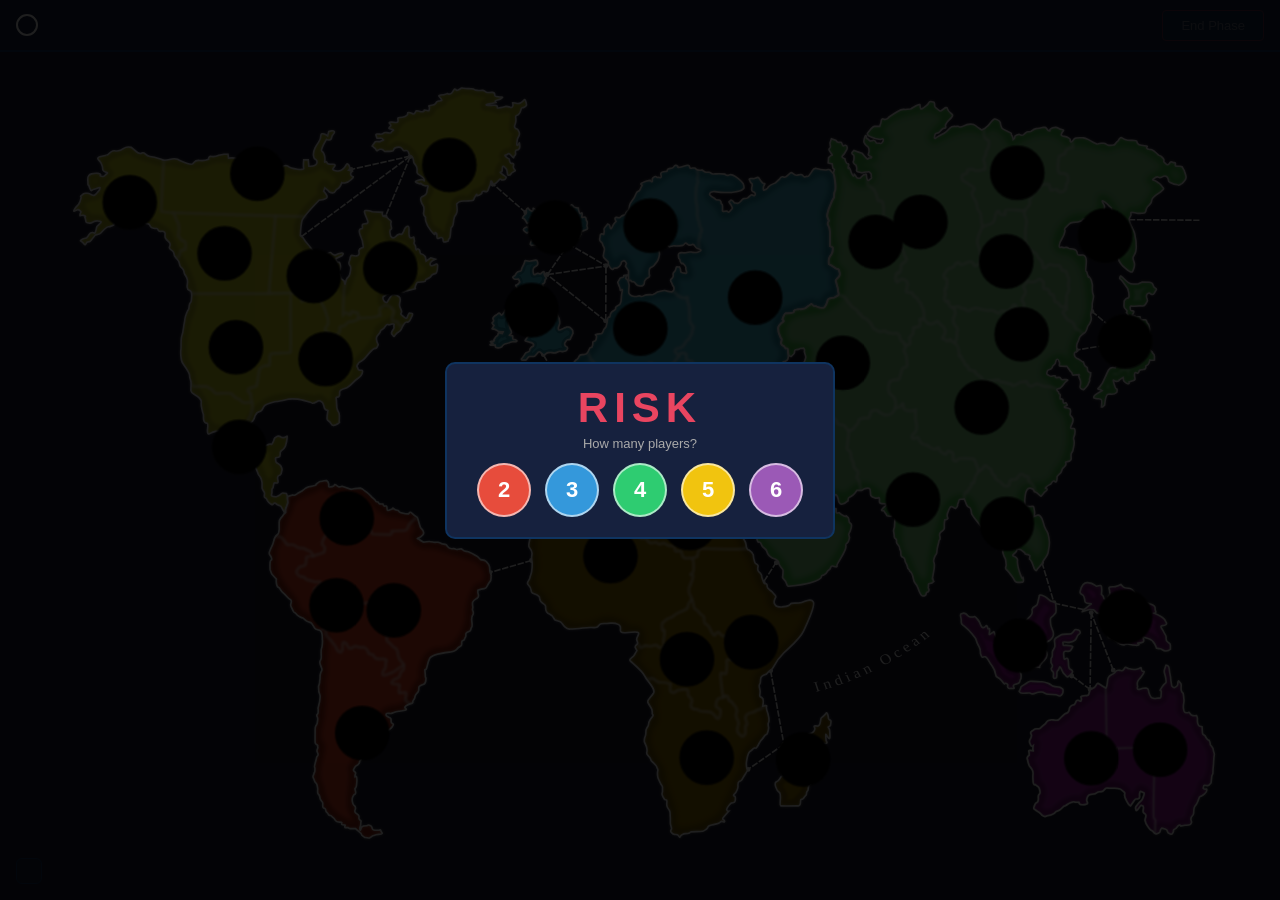
<file: index.html>
<!DOCTYPE html>
<html lang="en">
<head>
    <meta charset="UTF-8">
    <meta name="viewport" content="width=device-width, initial-scale=1.0">
    <title>Risk</title>
    <link rel="stylesheet" href="css/style.css">
    <link rel="icon" type="image/svg+xml" href="data:image/svg+xml,<svg xmlns='http://www.w3.org/2000/svg' viewBox='0 0 100 100'><defs><style>.d1{fill:%231a1a2e}.d2{fill:%23e74c3c}.d3{fill:%233498db}.d4{fill:%232ecc71}</style></defs><rect class='d1' width='100' height='100'/><g transform='translate(50,50)'><path class='d2' d='M-28,-28 L28,-28 L28,0 L-28,0 Z' stroke='%23fff' stroke-width='2'/><path class='d3' d='M-28,0 L0,0 L0,28 L-28,28 Z' stroke='%23fff' stroke-width='2'/><path class='d4' d='M0,0 L28,0 L28,28 L0,28 Z' stroke='%23fff' stroke-width='2'/><circle cx='-14' cy='-14' r='3' fill='%23fff'/><circle cx='7' cy='-14' r='3' fill='%23fff'/><circle cx='21' cy='-14' r='3' fill='%23fff'/><circle cx='-14' cy='14' r='3' fill='%23fff'/><circle cx='7' cy='14' r='3' fill='%23fff'/><circle cx='21' cy='14' r='3' fill='%23fff'/></g></svg>">
    <script>
        if (/Android|webOS|iPhone|iPad|iPod|BlackBerry|IEMobile|Opera Mini/i.test(navigator.userAgent) ) {
            window.location.href = 'mobile.html';
        }
    </script>
</head>
<body>

<div id="setup-overlay">
    <div id="setup-box">
        <h1>RISK</h1>
        <div id="setup-step1">
            <p>How many players?</p>
            <div id="player-btns"></div>
        </div>
        <div id="setup-step2" style="display:none">
            <p>Configure players:</p>
            <div id="player-config"></div>
            <button id="start-btn">Start Game</button>
        </div>
    </div>
</div>

<div id="dice-overlay">
    <div id="dice-box">
        <div id="dice-title"></div>
        <div id="dice-vs">
            <div class="dice-side">
                <h4 id="atk-name">Attacker</h4>
                <div class="dice-rolls" id="atk-dice"></div>
            </div>
            <div class="dice-side">
                <h4 id="def-name">Defender</h4>
                <div class="dice-rolls" id="def-dice"></div>
            </div>
        </div>
        <div id="dice-result"></div>
    </div>
</div>

<div id="win-banner">
    <div id="win-box">
        <h2>WORLD DOMINATION</h2>
        <h1 id="win-name"></h1>
        <p>has conquered the world!</p>
    </div>
</div>

<div id="capture-overlay" style="display:none">
    <div id="capture-box">
        <h3>Territory Captured!</h3>
        <p id="capture-msg"></p>
        <div id="army-slider-container">
            <label for="army-slider">Armies to move:</label>
            <input type="range" id="army-slider" min="1" max="6" value="3">
            <span id="army-value">3</span>
        </div>
        <button id="capture-confirm-btn">Confirm</button>
    </div>
</div>

<div id="fortify-overlay" style="display:none">
    <div id="fortify-box">
        <h3>Fortify Territory</h3>
        <p id="fortify-msg"></p>
        <div id="fortify-slider-container">
            <label for="fortify-slider">Armies to move:</label>
            <input type="range" id="fortify-slider" min="1" max="6" value="6">
            <span id="fortify-value">6</span>
        </div>
        <button id="fortify-confirm-btn">Confirm</button>
    </div>
</div>

<div id="header">
    <div id="player-dot"></div>
    <span id="phase-label"></span>
    <span id="action-hint"></span>
    <span id="armies-badge"></span>
    <span id="cards-badge"></span>
    <span id="player-status"></span>
    <button id="trade-btn" style="display:none">Trade Cards</button>
    <button id="end-btn" disabled>End Phase</button>
</div>

<div id="map-wrap">
    <div id="svgContainer"></div>
</div>

<div id="cursor-overlay">
    <svg id="soldier-svg" viewBox="0 0 677 1280" width="48" height="90"></svg>
    <div id="army-number"></div>
</div>

<div id="combat-log"></div>

<audio id="boom-sound" preload="auto">
    <source src="audio/boom.wav" type="audio/wav">
</audio>

<audio id="dip-sound" preload="auto">
    <source src="audio/dip.wav" type="audio/wav">
</audio>

<audio id="hit-sound" preload="auto">
    <source src="audio/hit.wav" type="audio/wav">
</audio>

<audio id="didi-sound" preload="auto">
    <source src="audio/didi.wav" type="audio/wav">
</audio>

<script type="module" src="js/game.js"></script>
</body>
</html>
</file>
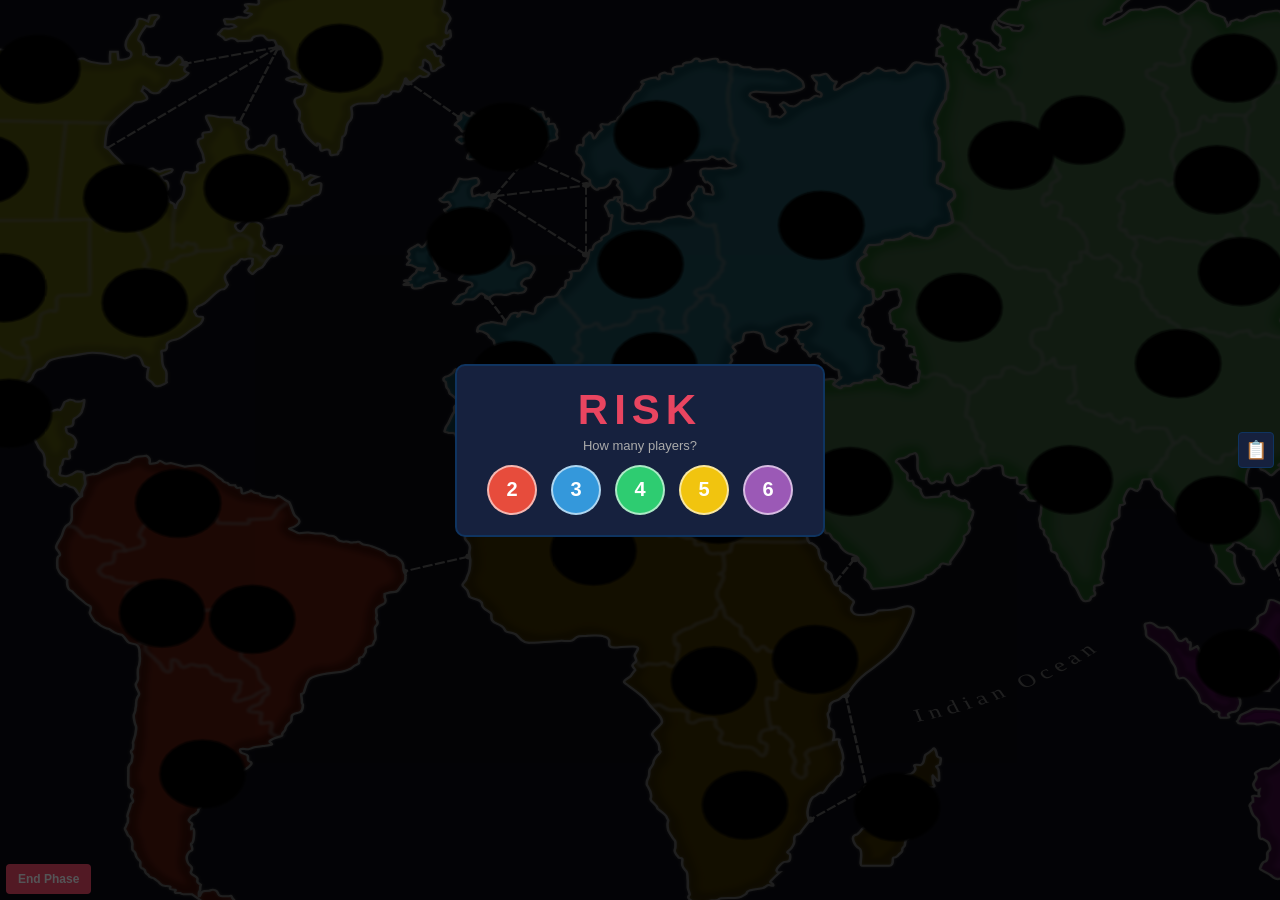
<file: mobile.html>
<!DOCTYPE html>
<html lang="en">
<head>
    <meta charset="UTF-8">
    <meta name="viewport" content="width=device-width, initial-scale=1.0, viewport-fit=cover, user-scalable=no">
    <meta name="mobile-web-app-capable" content="yes">
    <meta name="apple-mobile-web-app-capable" content="yes">
    <meta name="apple-mobile-web-app-status-bar-style" content="black-translucent">
    <meta name="apple-mobile-web-app-title" content="Risk">
    <link rel="manifest" href="manifest.json">
    <title>Risk - Mobile</title>
    <link rel="stylesheet" href="css/style.css">
    <link rel="stylesheet" href="css/mobile.css">
    <link rel="icon" type="image/svg+xml" href="data:image/svg+xml,<svg xmlns='http://www.w3.org/2000/svg' viewBox='0 0 100 100'><defs><style>.d1{fill:%231a1a2e}.d2{fill:%23e74c3c}.d3{fill:%233498db}.d4{fill:%232ecc71}</style></defs><rect class='d1' width='100' height='100'/><g transform='translate(50,50)'><path class='d2' d='M-28,-28 L28,-28 L28,0 L-28,0 Z' stroke='%23fff' stroke-width='2'/><path class='d3' d='M-28,0 L0,0 L0,28 L-28,28 Z' stroke='%23fff' stroke-width='2'/><path class='d4' d='M0,0 L28,0 L28,28 L0,28 Z' stroke='%23fff' stroke-width='2'/><circle cx='-14' cy='-14' r='3' fill='%23fff'/><circle cx='7' cy='-14' r='3' fill='%23fff'/><circle cx='21' cy='-14' r='3' fill='%23fff'/><circle cx='-14' cy='14' r='3' fill='%23fff'/><circle cx='7' cy='14' r='3' fill='%23fff'/><circle cx='21' cy='14' r='3' fill='%23fff'/></g></svg>">
</head>
<body>

<div id="setup-overlay">
    <div id="setup-box">
        <h1>RISK</h1>
        <div id="setup-step1">
            <p>How many players?</p>
            <div id="player-btns"></div>
        </div>
        <div id="setup-step2" style="display:none">
            <p>Configure players:</p>
            <div id="player-config"></div>
            <button id="start-btn">Start Game</button>
        </div>
    </div>
</div>

<div id="dice-overlay">
    <div id="dice-box">
        <div id="dice-title"></div>
        <div id="dice-vs">
            <div class="dice-side">
                <h4 id="atk-name">Attacker</h4>
                <div class="dice-rolls" id="atk-dice"></div>
            </div>
            <div class="dice-side">
                <h4 id="def-name">Defender</h4>
                <div class="dice-rolls" id="def-dice"></div>
            </div>
        </div>
        <div id="dice-result"></div>
    </div>
</div>

<div id="win-banner">
    <div id="win-box">
        <h2>WORLD DOMINATION</h2>
        <h1 id="win-name"></h1>
        <p>has conquered the world!</p>
    </div>
</div>

<div id="capture-overlay" style="display:none">
    <div id="capture-box">
        <h3>Territory Captured!</h3>
        <p id="capture-msg"></p>
        <div id="army-slider-container">
            <label for="army-slider">Armies to move:</label>
            <input type="range" id="army-slider" min="1" max="6" value="3">
            <span id="army-value">3</span>
        </div>
        <button id="capture-confirm-btn">Confirm</button>
    </div>
</div>

<div id="fortify-overlay" style="display:none">
    <div id="fortify-box">
        <h3>Fortify Territory</h3>
        <p id="fortify-msg"></p>
        <div id="fortify-slider-container">
            <label for="fortify-slider">Armies to move:</label>
            <input type="range" id="fortify-slider" min="1" max="6" value="6">
            <span id="fortify-value">6</span>
        </div>
        <button id="fortify-confirm-btn">Confirm</button>
    </div>
</div>

<div id="mobile-sidebar">
    <div id="combat-log"></div>
</div>

<div id="top-left-corner">
    <button id="toggle-sidebar-btn">📋</button>
</div>

<div id="top-center-corner">
    <div id="phase-label"></div>
</div>

<div id="top-right-corner">
    <div id="armies-display"></div>
    <div id="cards-display"></div>
</div>

<div id="bottom-left-corner">
    <div id="action-buttons">
        <button id="trade-btn" style="display:none">Trade Cards</button>
        <button id="end-btn" disabled>End Phase</button>
    </div>
</div>

<div id="bottom-right-corner">
    <div id="action-hint"></div>
</div>

<div id="map-wrap">
    <div id="svgContainer"></div>
</div>

<audio id="boom-sound" preload="auto">
    <source src="audio/boom.wav" type="audio/wav">
</audio>

<audio id="dip-sound" preload="auto">
    <source src="audio/dip.wav" type="audio/wav">
</audio>

<audio id="hit-sound" preload="auto">
    <source src="audio/hit.wav" type="audio/wav">
</audio>

<audio id="didi-sound" preload="auto">
    <source src="audio/didi.wav" type="audio/wav">
</audio>

<script type="module" src="js/mobile-game.js"></script>
</body>
</html>
</file>
<file: css/style.css>
* { box-sizing: border-box; margin: 0; padding: 0; }
html, body {
    height: 100%; width: 100%;
    background: #1a1a2e;
    font-family: 'Segoe UI', sans-serif;
    color: #eee;
    display: flex;
    flex-direction: column;
    overflow: hidden;
}
#header {
    display: flex;
    align-items: center;
    gap: 12px;
    padding: 8px 16px;
    background: #16213e;
    border-bottom: 2px solid #0f3460;
    flex-shrink: 0;
    min-height: 52px;
}
#player-dot {
    width: 22px; height: 22px;
    border-radius: 50%;
    border: 2px solid #fff;
    flex-shrink: 0;
}
#phase-label {
    font-size: 15px;
    font-weight: bold;
    text-transform: uppercase;
    letter-spacing: 1px;
    white-space: nowrap;
}
#action-hint {
    font-size: 13px;
    color: #aaa;
}
#armies-badge {
    font-size: 22px;
    font-weight: bold;
    color: #f1c40f;
    min-width: 36px;
    text-align: center;
}
#cards-badge {
    font-size: 18px;
    min-width: 32px;
    text-align: center;
}
#player-status {
    font-size: 12px;
    color: #aaa;
    display: flex;
    gap: 8px;
    position: absolute;
    left: 50%;
    transform: translateX(-50%);
}
#trade-btn {
    padding: 7px 14px;
    background: #0f3460;
    border: 1px solid #9b59b6;
    color: #eee;
    cursor: pointer;
    border-radius: 4px;
    font-size: 13px;
    white-space: nowrap;
}
#trade-btn:hover { background: #9b59b6; }
#trade-btn.forced-trade {
    animation: pulse-btn 0.8s ease-in-out infinite;
}
@keyframes pulse-btn {
    0%, 100% { filter: brightness(1); }
    50% { filter: brightness(1.4); }
}
#end-btn {
    padding: 7px 18px;
    background: #0f3460;
    border: 1px solid #e94560;
    color: #eee;
    cursor: pointer;
    border-radius: 4px;
    font-size: 13px;
    white-space: nowrap;
    margin-left: auto;
}
#end-btn:hover:not(:disabled) { background: #e94560; }
#end-btn:disabled { opacity: 0.35; cursor: default; }

#map-wrap {
    flex: 1;
    display: flex;
    justify-content: center;
    align-items: center;
    overflow: hidden;
    padding: 6px;
}
#svgContainer {
    width: 100%;
    height: 100%;
}
#svgContainer svg { width: 100%; height: 100%; }
svg text.reinforced {
    fill: #f1c40f !important;
    font-weight: bold;
    filter: drop-shadow(0 0 4px #f1c40f);
    animation: pulse-label 0.6s ease-out;
}
@keyframes pulse-label {
    0% { font-size: 1.2em; filter: drop-shadow(0 0 8px #f1c40f); }
    100% { font-size: 1em; filter: drop-shadow(0 0 4px #f1c40f); }
}

/* Country path states */
#layer4 path {
    pointer-events: all;
    cursor: pointer;
    transition: fill 0.12s;
}
#layer4 path.sel {
    stroke: #fff !important;
    stroke-width: 3px !important;
    filter: brightness(1.35);
}
#layer4 path.atk-target {
    stroke: #ff4444 !important;
    stroke-width: 2.5px !important;
    animation: pulse 0.75s ease-in-out infinite alternate;
}
#layer4 path.fort-target {
    stroke: #44aaff !important;
    stroke-width: 2.5px !important;
}
@keyframes pulse {
    from { filter: brightness(1); }
    to   { filter: brightness(1.5); }
}

#attack-fx-group {
    pointer-events: none;
}

.attack-arrow-glow {
    fill: none;
    stroke: #ff4444;
    stroke-width: 14;
    stroke-linecap: round;
    opacity: 0.32;
    filter: drop-shadow(0 0 8px rgba(255,255,255,0.55));
    animation: attack-arrow-fade 0.7s ease-out forwards;
}

.attack-arrow {
    fill: none;
    stroke: #ff4444;
    stroke-width: 8;
    stroke-linecap: round;
    stroke-linejoin: round;
    stroke-dasharray: 24 12;
    stroke-dashoffset: 120;
    filter: drop-shadow(0 0 6px rgba(255,255,255,0.45));
    animation: attack-arrow-dash 0.4s linear forwards, attack-arrow-fade 0.7s ease-out forwards;
}

@keyframes attack-arrow-dash {
    to { stroke-dashoffset: 0; }
}

@keyframes attack-arrow-fade {
    0% { opacity: 1; }
    100% { opacity: 0; }
}

/* Setup overlay */
#setup-overlay {
    position: fixed; inset: 0;
    background: rgba(0,0,0,0.88);
    display: flex; justify-content: center; align-items: center;
    z-index: 100;
}
#setup-box {
    background: #16213e;
    border: 2px solid #0f3460;
    border-radius: 10px;
    padding: 20px 30px;
    text-align: center;
    max-height: 90vh;
    display: flex;
    flex-direction: column;
}
#setup-box h1 {
    font-size: 42px; letter-spacing: 6px;
    color: #e94560; margin-bottom: 4px;
}
#setup-box p { color: #aaa; margin-bottom: 12px; font-size: 13px; }
#setup-step2 { display: flex; flex-direction: column; gap: 10px; overflow-y: auto; }
#player-config { display: flex; flex-direction: column; gap: 4px; }
.setup-section {
    padding: 6px;
    background: rgba(255,255,255,0.05);
    border-radius: 4px;
}
.player-config-row {
    display: flex;
    align-items: center;
    gap: 8px;
    padding: 4px 6px;
    background: rgba(255,255,255,0.05);
    border-radius: 3px;
    font-size: 12px;
}
.player-config-dot {
    width: 14px;
    height: 14px;
    border-radius: 50%;
    flex-shrink: 0;
}
.player-config-row > span {
    font-size: 12px;
    min-width: 50px;
}
.ai-toggle {
    display: flex;
    gap: 2px;
    margin-left: auto;
}
.toggle-btn {
    padding: 2px 6px;
    font-size: 11px;
    border: 1px solid #555;
    background: #0f3460;
    color: #aaa;
    cursor: pointer;
    border-radius: 2px;
    transition: all 0.15s;
}
.toggle-btn:hover { border-color: #999; }
.toggle-btn.active {
    background: #9b59b6;
    color: #fff;
    border-color: #9b59b6;
    font-weight: bold;
}
.card-option-btn {
    padding: 4px 8px;
    font-size: 11px;
    border: 1px solid #555;
    background: #0f3460;
    color: #aaa;
    cursor: pointer;
    border-radius: 2px;
    transition: all 0.15s;
}
.card-option-btn:hover { border-color: #999; }
.card-option-btn.active {
    background: #2ecc71;
    color: #1a1a2e;
    border-color: #2ecc71;
    font-weight: bold;
}
#start-btn {
    padding: 6px 16px;
    background: #0f3460;
    border: 1px solid #9b59b6;
    color: #eee;
    cursor: pointer;
    border-radius: 3px;
    font-size: 12px;
    font-weight: bold;
    align-self: center;
    margin-top: 4px;
}
#start-btn:hover { background: #9b59b6; }
#player-btns { display: flex; gap: 14px; justify-content: center; }
.pbtn {
    width: 54px; height: 54px;
    border-radius: 50%;
    border: 2px solid rgba(255,255,255,0.6);
    font-size: 22px; font-weight: bold;
    cursor: pointer; color: #fff;
    transition: transform 0.1s, border-color 0.1s;
}
.pbtn:hover { transform: scale(1.12); border-color: #fff; }

/* Dice result overlay */
#dice-overlay {
    position: fixed; inset: 0;
    background: rgba(0,0,0,0.65);
    display: none;
    justify-content: center; align-items: center;
    z-index: 50;
}
#dice-box {
    background: #16213e;
    border: 2px solid #e94560;
    border-radius: 10px;
    padding: 22px 30px;
    text-align: center;
    min-width: 300px;
}
#dice-vs { display: flex; gap: 32px; justify-content: center; margin: 14px 0; }
.dice-side h4 { font-size: 13px; margin-bottom: 6px; }
.dice-rolls { font-size: 34px; letter-spacing: 4px; }
#dice-result { font-size: 15px; font-weight: bold; }

/* Capture dialog */
#capture-overlay {
    position: fixed; inset: 0;
    background: transparent;
    display: none;
    justify-content: center; align-items: center;
    z-index: 150;
}
#capture-box {
    background: #16213e;
    border: 2px solid #2ecc71;
    border-radius: 10px;
    padding: 28px 32px;
    text-align: center;
    min-width: 320px;
}
#capture-box h3 {
    font-size: 20px;
    color: #2ecc71;
    margin-bottom: 12px;
    letter-spacing: 1px;
}
#capture-msg {
    color: #aaa;
    margin-bottom: 20px;
    font-size: 14px;
}
#army-slider-container {
    display: flex;
    align-items: center;
    justify-content: center;
    gap: 12px;
    margin-bottom: 20px;
    flex-wrap: wrap;
}
#army-slider-container label {
    color: #aaa;
    font-size: 14px;
    white-space: nowrap;
}
#army-slider {
    width: 140px;
    cursor: pointer;
}
#army-value {
    color: #2ecc71;
    font-weight: bold;
    font-size: 18px;
    min-width: 24px;
    text-align: center;
}
#capture-confirm-btn {
    padding: 10px 24px;
    background: #2ecc71;
    border: none;
    color: #1a1a2e;
    cursor: pointer;
    border-radius: 4px;
    font-size: 14px;
    font-weight: bold;
}
#capture-confirm-btn:hover {
    background: #27ae60;
}

/* Fortify dialog */
#fortify-overlay {
    position: fixed; inset: 0;
    background: transparent;
    display: none;
    justify-content: center; align-items: center;
    z-index: 150;
}
#fortify-box {
    background: #16213e;
    border: 2px solid #3498db;
    border-radius: 10px;
    padding: 28px 32px;
    text-align: center;
    min-width: 320px;
}
#fortify-box h3 {
    font-size: 20px;
    color: #3498db;
    margin-bottom: 12px;
    letter-spacing: 1px;
}
#fortify-msg {
    color: #aaa;
    margin-bottom: 20px;
    font-size: 14px;
}
#fortify-slider-container {
    display: flex;
    align-items: center;
    justify-content: center;
    gap: 12px;
    margin-bottom: 20px;
    flex-wrap: wrap;
}
#fortify-slider-container label {
    color: #aaa;
    font-size: 14px;
    white-space: nowrap;
}
#fortify-slider {
    width: 140px;
    cursor: pointer;
}
#fortify-value {
    color: #3498db;
    font-weight: bold;
    font-size: 18px;
    min-width: 24px;
    text-align: center;
}
#fortify-confirm-btn {
    padding: 10px 24px;
    background: #3498db;
    border: none;
    color: #1a1a2e;
    cursor: pointer;
    border-radius: 4px;
    font-size: 14px;
    font-weight: bold;
}
#fortify-confirm-btn:hover {
    background: #2980b9;
}

/* Win banner */
#win-banner {
    display: none;
    position: fixed; inset: 0;
    background: rgba(0,0,0,0.82);
    justify-content: center; align-items: center;
    z-index: 200;
}
#win-box {
    text-align: center;
    padding: 40px 60px;
    border-radius: 12px;
    background: #16213e;
    border: 3px solid #f1c40f;
}
#win-box h2 { font-size: 14px; color: #aaa; letter-spacing: 3px; margin-bottom: 8px; }
#win-box h1 { font-size: 42px; font-weight: bold; }
#win-box p { color: #aaa; margin-top: 10px; font-size: 14px; }

/* Cursor overlay */
#cursor-overlay {
    position: fixed;
    pointer-events: none;
    z-index: 80;
    display: none;
    align-items: center;
    gap: 8px;
    padding: 6px 8px;
}
#soldier-svg {
    filter: drop-shadow(0 2px 4px rgba(0,0,0,0.5));
    flex-shrink: 0;
}
#army-number {
    font-size: 28px;
    font-weight: bold;
    line-height: 1;
    text-shadow: 0 2px 4px rgba(0,0,0,0.8);
}

/* Combat log */
#combat-log {
    position: fixed;
    bottom: 16px;
    left: 16px;
    max-width: 640px;
    max-height: 600px;
    overflow-y: auto;
    background: rgba(22, 33, 62, 0.88);
    border: 1px solid #0f3460;
    border-radius: 6px;
    padding: 12px;
    font-size: 16px;
    line-height: 1.6;
    z-index: 70;
}
#combat-log::-webkit-scrollbar {
    width: 6px;
}
#combat-log::-webkit-scrollbar-track {
    background: rgba(255,255,255,0.05);
    border-radius: 3px;
}
#combat-log::-webkit-scrollbar-thumb {
    background: rgba(255,255,255,0.2);
    border-radius: 3px;
}
#combat-log::-webkit-scrollbar-thumb:hover {
    background: rgba(255,255,255,0.3);
}
.log-entry {
    margin-bottom: 6px;
    padding-bottom: 6px;
    border-bottom: 1px solid rgba(255,255,255,0.1);
}
.log-entry:last-child {
    border-bottom: none;
    margin-bottom: 0;
    padding-bottom: 0;
}
.dice {
    font-size: 48px;
    letter-spacing: 2px;
}
</file>
<file: css/mobile.css>
/* Mobile-specific styles for landscape/widescreen only */
@supports (orientation: landscape) {
    html {
        orientation: landscape;
    }
}

html {
    height: 100%;
    width: 100%;
    height: 100dvh;
    overflow: hidden;
}

body {
    display: grid !important;
    grid-template-columns: 1fr !important;
    grid-template-rows: 1fr !important;
    flex-direction: unset !important;
    height: 100dvh;
    width: 100%;
    margin: 0;
    padding: 0;
    position: relative;
}

body.sidebar-visible {
    grid-template-columns: 1fr !important;
}

#mobile-sidebar {
    position: fixed;
    top: calc(max(6px, env(safe-area-inset-top)) + 42px);
    left: max(6px, env(safe-area-inset-left));
    background: rgba(10, 18, 42, 0.35);
    border: 1px solid rgba(92, 118, 168, 0.45);
    border-radius: 2px;
    box-shadow: none;
    display: none;
    flex-direction: column;
    overflow: hidden;
    padding: 0;
    gap: 0;
    width: clamp(170px, 38vw, 250px);
    height: min(62dvh, 460px);
    z-index: 101;
}

#mobile-sidebar[style*="display: flex"] {
    display: flex !important;
}

body.sidebar-visible #mobile-sidebar {
    display: flex;
}

#player-info {
    display: flex;
    flex-direction: column;
    align-items: center;
    gap: 8px;
    padding: 12px;
    background: rgba(255,255,255,0.05);
    border-radius: 6px;
}

#player-dot {
    width: 32px;
    height: 32px;
    border-radius: 50%;
    border: 2px solid #fff;
}

#top-left-corner {
    position: fixed;
    top: 50%;
    right: max(6px, env(safe-area-inset-right));
    left: auto;
    transform: translateY(-50%);
    z-index: 100;
    pointer-events: auto;
}

#top-center-corner {
    position: fixed;
    top: max(6px, env(safe-area-inset-top));
    left: 50%;
    transform: translateX(-50%);
    z-index: 100;
    pointer-events: none;
}

#toggle-sidebar-btn {
    background: #16213e;
    border: 1px solid #0f3460;
    color: #fff;
    width: 36px;
    height: 36px;
    border-radius: 4px;
    cursor: pointer;
    font-size: 18px;
    display: flex;
    align-items: center;
    justify-content: center;
    touch-action: manipulation;
}

#toggle-sidebar-btn:active {
    background: #0f3460;
}

#phase-label {
    pointer-events: none;
}

#top-right-corner {
    position: fixed;
    top: max(6px, env(safe-area-inset-top));
    right: max(6px, env(safe-area-inset-right));
    z-index: 100;
    text-align: right;
    pointer-events: none;
    display: flex;
    flex-direction: column;
    gap: 4px;
}

#bottom-left-corner {
    position: fixed;
    bottom: max(6px, env(safe-area-inset-bottom));
    left: max(6px, env(safe-area-inset-left));
    z-index: 100;
    pointer-events: auto;
    display: flex;
    flex-direction: column;
    gap: 4px;
    align-items: flex-start;
}

#bottom-right-corner {
    position: fixed;
    bottom: max(6px, env(safe-area-inset-bottom));
    right: max(6px, env(safe-area-inset-right));
    z-index: 100;
    pointer-events: none;
    text-align: right;
    max-width: 160px;
}

#phase-label {
    font-size: 16px;
    font-weight: bold;
    text-transform: uppercase;
    letter-spacing: 0.5px;
    color: #fff;
    text-shadow: 0 2px 4px rgba(0, 0, 0, 0.8), 0 0 8px rgba(0, 0, 0, 0.6);
}

#top-center-corner #phase-label {
    text-shadow: 0 2px 4px rgba(0, 0, 0, 0.8), 0 0 8px rgba(0, 0, 0, 0.6);
}

#armies-display,
#cards-display {
    font-size: 14px;
    font-weight: bold;
    color: #f1c40f;
    text-shadow: 0 2px 4px rgba(0, 0, 0, 0.8), 0 0 8px rgba(0, 0, 0, 0.6);
}

#action-hint {
    font-size: 12px;
    color: #aaa;
    text-shadow: 0 2px 4px rgba(0, 0, 0, 0.8), 0 0 8px rgba(0, 0, 0, 0.6);
    max-width: 150px;
    line-height: 1.2;
}

#action-buttons {
    display: flex;
    flex-direction: column;
    gap: 6px;
}

#action-buttons button {
    padding: 8px 12px;
    border-radius: 4px;
    border: none;
    color: #eee;
    cursor: pointer;
    font-size: 12px;
    font-weight: bold;
    touch-action: manipulation;
    transition: background 0.15s;
    white-space: nowrap;
}

#trade-btn {
    background: #9b59b6;
}

#trade-btn:active:not(:disabled) {
    background: #7d3c98;
}

#trade-btn.forced-trade {
    animation: pulse-btn 0.8s ease-in-out infinite;
}

#end-btn {
    background: #e94560;
}

#end-btn:active:not(:disabled) {
    background: #c73347;
}

#end-btn:disabled {
    opacity: 0.35;
    cursor: default;
}

#reinforce-panel {
    display: flex;
    flex-direction: column;
    gap: 6px;
}

#reinforce-info {
    font-size: 11px;
    color: #aaa;
    text-shadow: 0 2px 4px rgba(0, 0, 0, 0.8), 0 0 8px rgba(0, 0, 0, 0.6);
}

.large-btn {
    padding: 8px 12px;
    border-radius: 4px;
    border: none;
    background: #2ecc71;
    color: #1a1a2e;
    cursor: pointer;
    font-size: 12px;
    font-weight: bold;
    touch-action: manipulation;
    transition: background 0.15s;
    white-space: nowrap;
}

.large-btn:active:not(:disabled) {
    background: #27ae60;
}

.large-btn:disabled {
    opacity: 0.35;
    cursor: default;
}

#map-wrap {
    grid-column: 1;
    grid-row: 1;
    width: 100%;
    height: 100%;
    overflow: hidden;
}

body.sidebar-visible #map-wrap {
    grid-column: 1;
}

#header {
    display: none !important;
}

#svgContainer {
    width: 100%;
    height: 100%;
}

#svgContainer svg {
    width: 100%;
    height: 100%;
    transform: scaleX(1.5) scaleY(1.2);
    transform-origin: center;
    overflow: visible;
}

#cursor-overlay {
    display: none !important;
}

/* Adjust dialogs for mobile */
#setup-box {
    max-width: 90vw;
    max-height: 80vh;
}

#capture-box,
#fortify-box,
#dice-box {
    min-width: unset;
    max-width: 85vw;
    padding: 24px 20px;
}

#capture-box h3,
#fortify-box h3 {
    font-size: 18px;
}

#capture-msg,
#fortify-msg {
    font-size: 13px;
}

#army-slider-container,
#fortify-slider-container {
    flex-wrap: wrap;
    gap: 10px;
}

#army-slider,
#fortify-slider {
    width: 100%;
    max-width: 120px;
}

#capture-confirm-btn,
#fortify-confirm-btn {
    padding: 14px 24px;
    font-size: 15px;
    touch-action: manipulation;
    transition: background 0.15s;
}

#capture-confirm-btn:active,
#fortify-confirm-btn:active {
    filter: brightness(0.85);
}

/* Combat log for mobile */
#combat-log {
    position: static;
    inset: auto;
    bottom: auto;
    left: auto;
    max-width: none;
    max-height: none;
    width: 100%;
    height: 100%;
    font-family: Consolas, "Courier New", monospace;
    font-size: 11px;
    color: #b9c3d6;
    overflow-y: auto;
    flex: 1;
    padding: 4px 6px;
    line-height: 1.2;
    box-sizing: border-box;
    background: transparent;
    border: none;
    border-radius: 0;
    z-index: auto;
}

#mobile-sidebar .log-entry {
    margin: 0;
    padding: 1px 0;
    border: none;
}

#mobile-sidebar .log-entry:last-child {
    margin: 0;
    padding: 1px 0;
}

.pbtn {
    width: 50px;
    height: 50px;
    font-size: 20px;
    touch-action: manipulation;
}

.pbtn:active {
    transform: scale(0.95);
}

/* Touch-friendly scrolling */
#mobile-sidebar::-webkit-scrollbar {
    width: 4px;
}

#mobile-sidebar::-webkit-scrollbar-track {
    background: rgba(255,255,255,0.05);
}

#mobile-sidebar::-webkit-scrollbar-thumb {
    background: rgba(255,255,255,0.2);
    border-radius: 2px;
}

#mobile-sidebar::-webkit-scrollbar-thumb:active {
    background: rgba(255,255,255,0.4);
}

/* Remove hover states, use active/focus instead */
@media (hover: none) {
    #action-buttons button:hover,
    #trade-btn:hover,
    #end-btn:hover,
    .pbtn:hover,
    #capture-confirm-btn:hover,
    #fortify-confirm-btn:hover,
    .large-btn:hover {
        background: inherit;
    }
}
</file>
